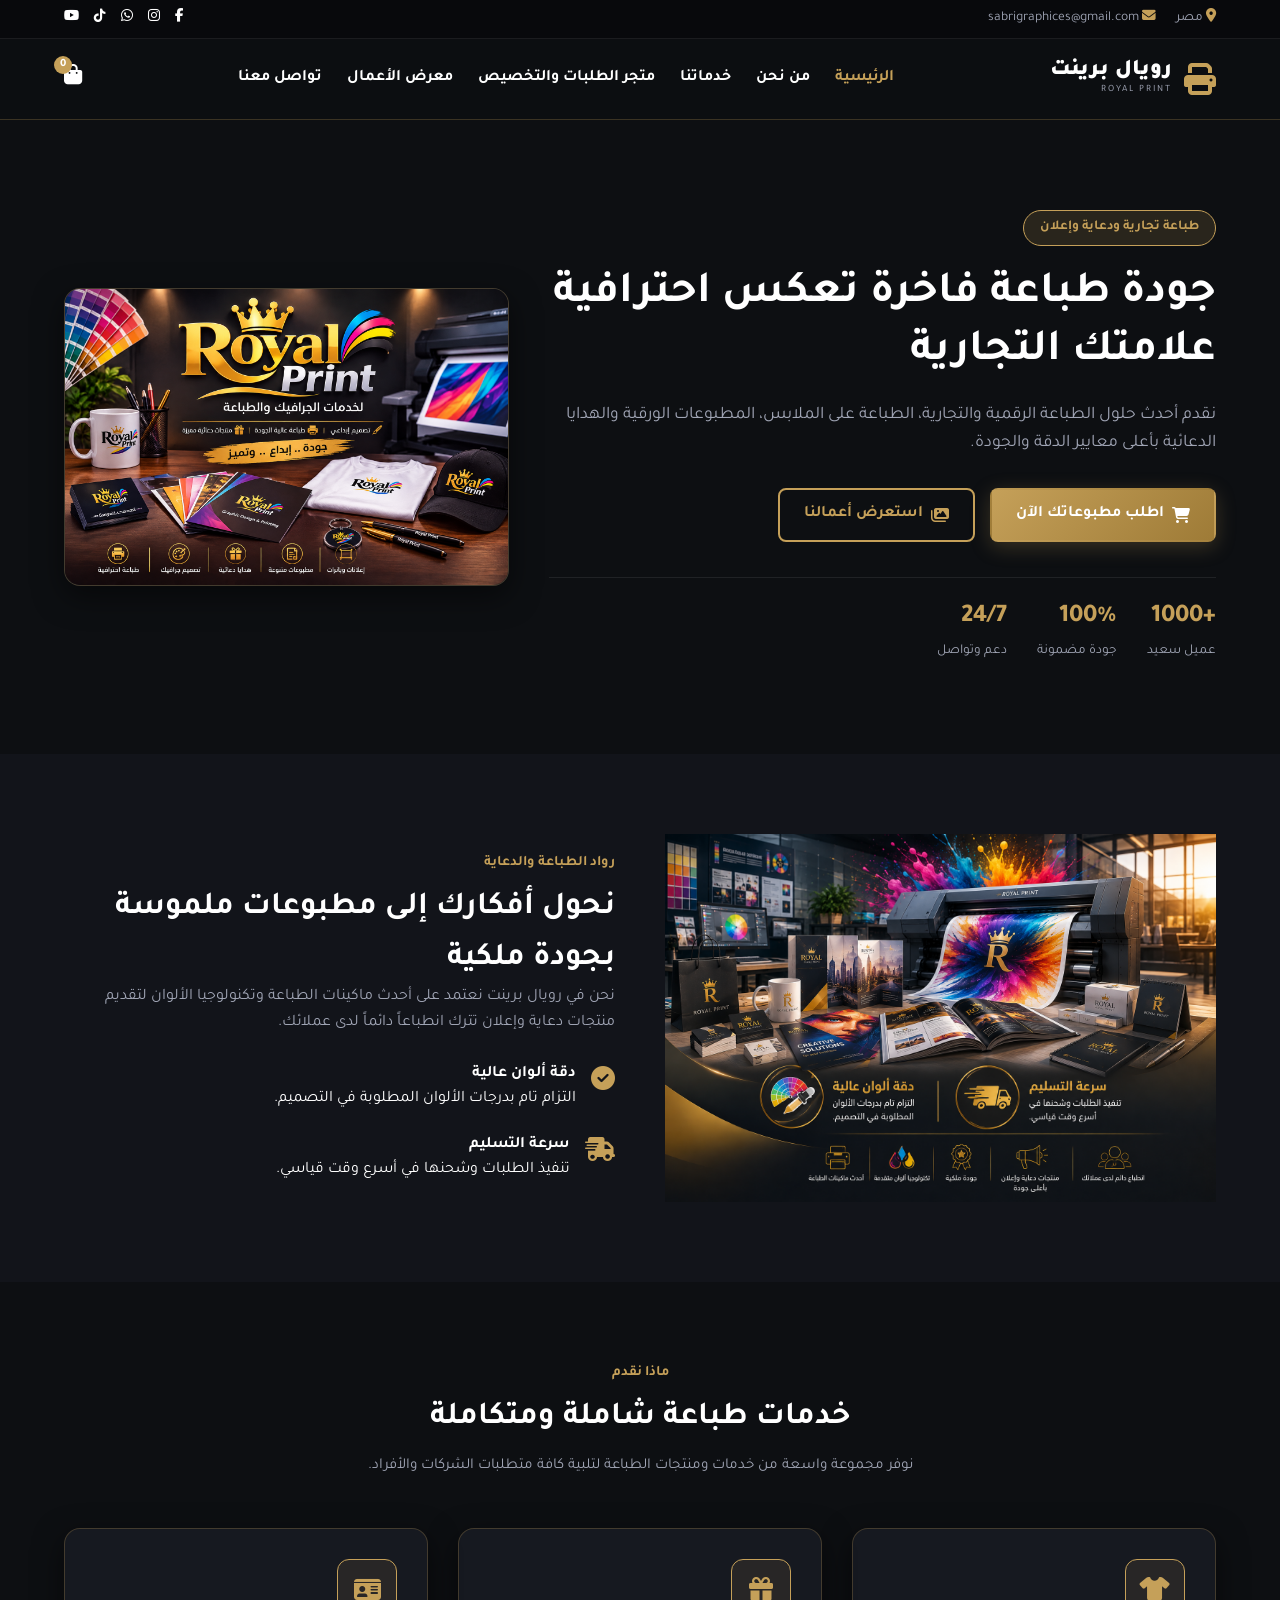
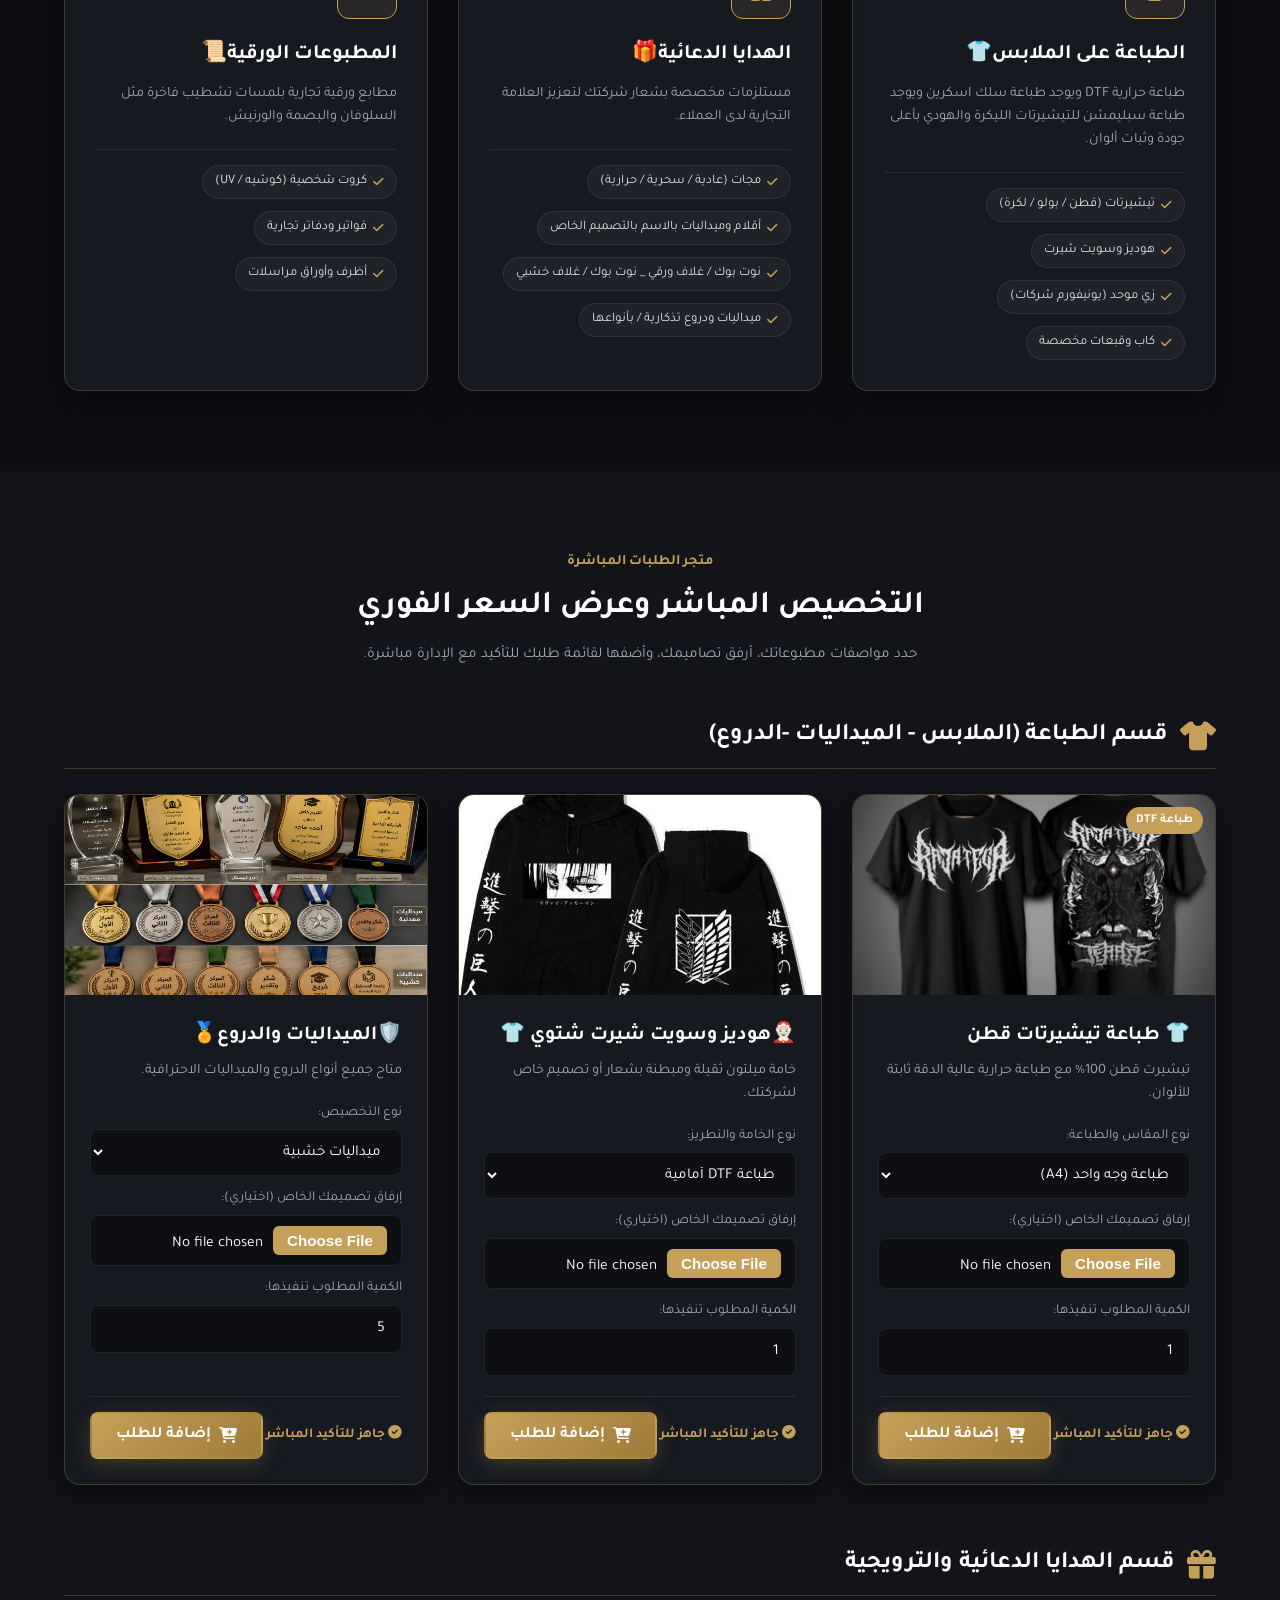
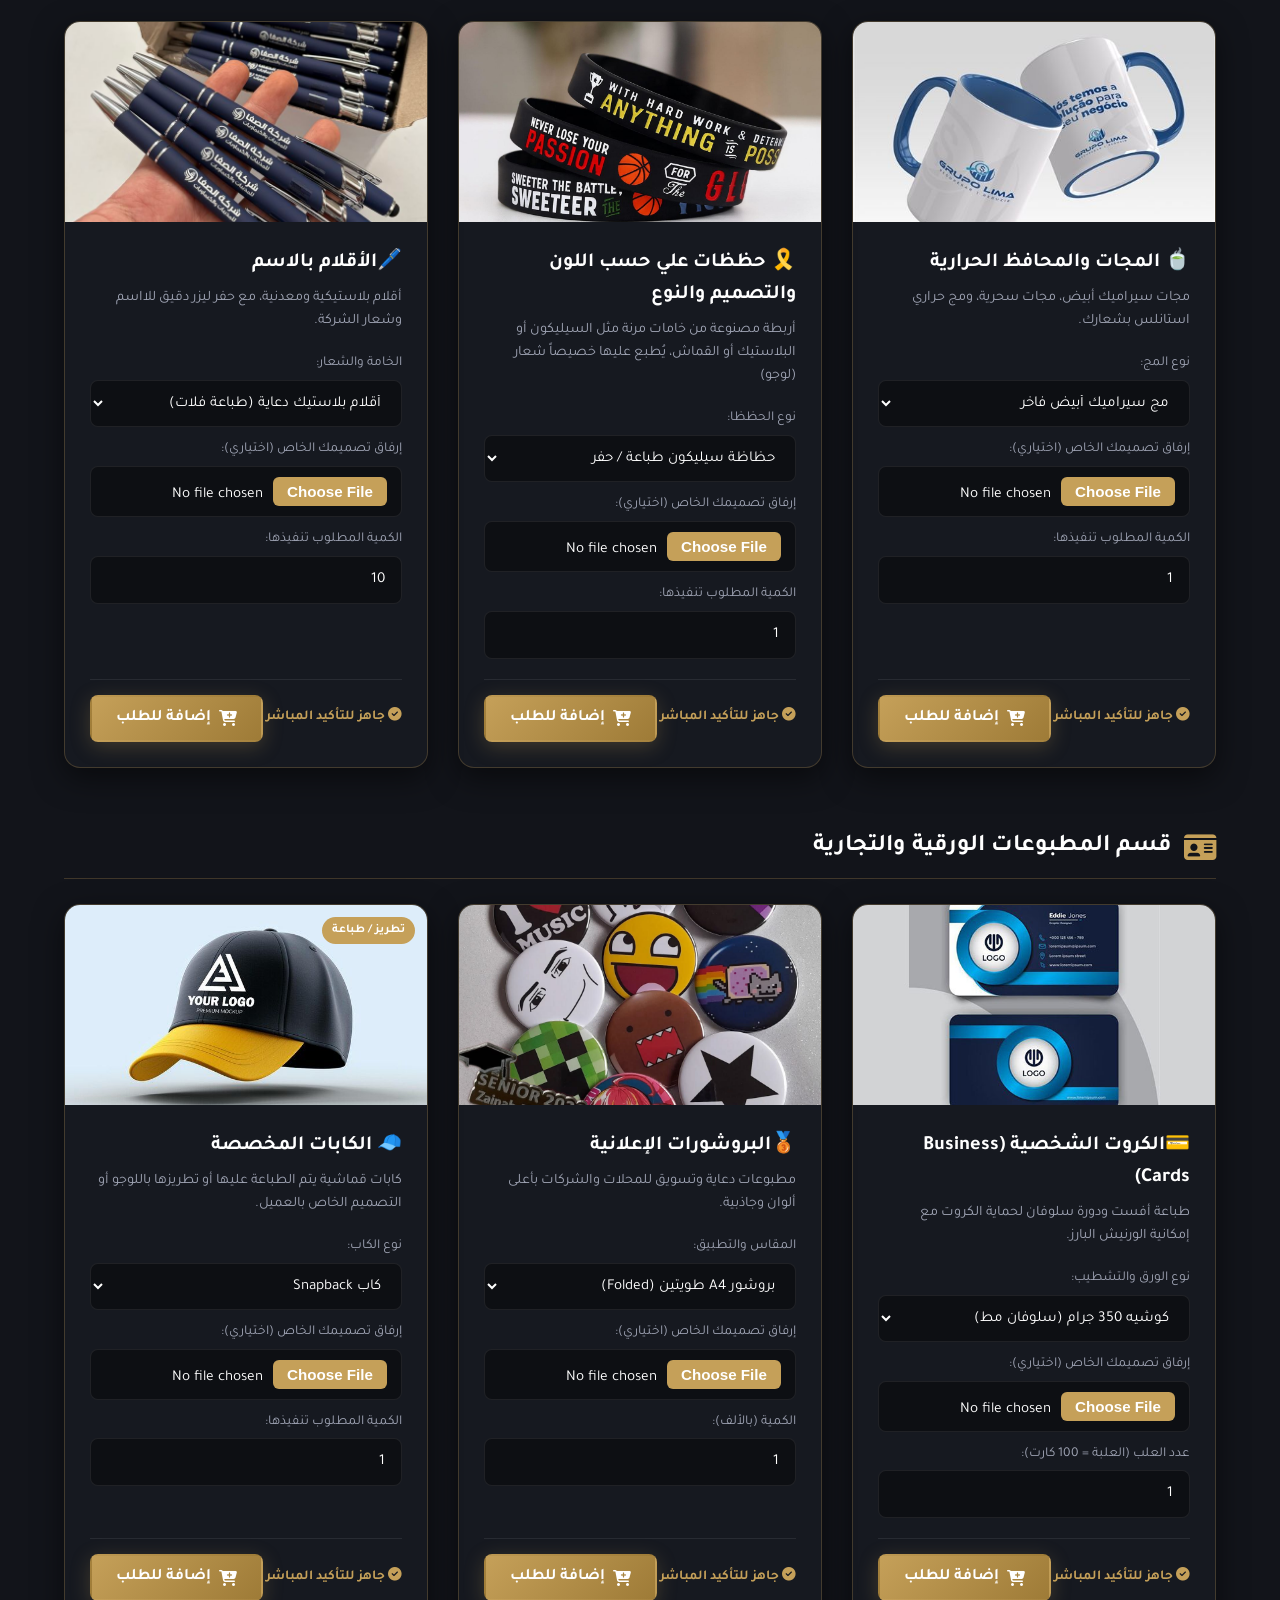
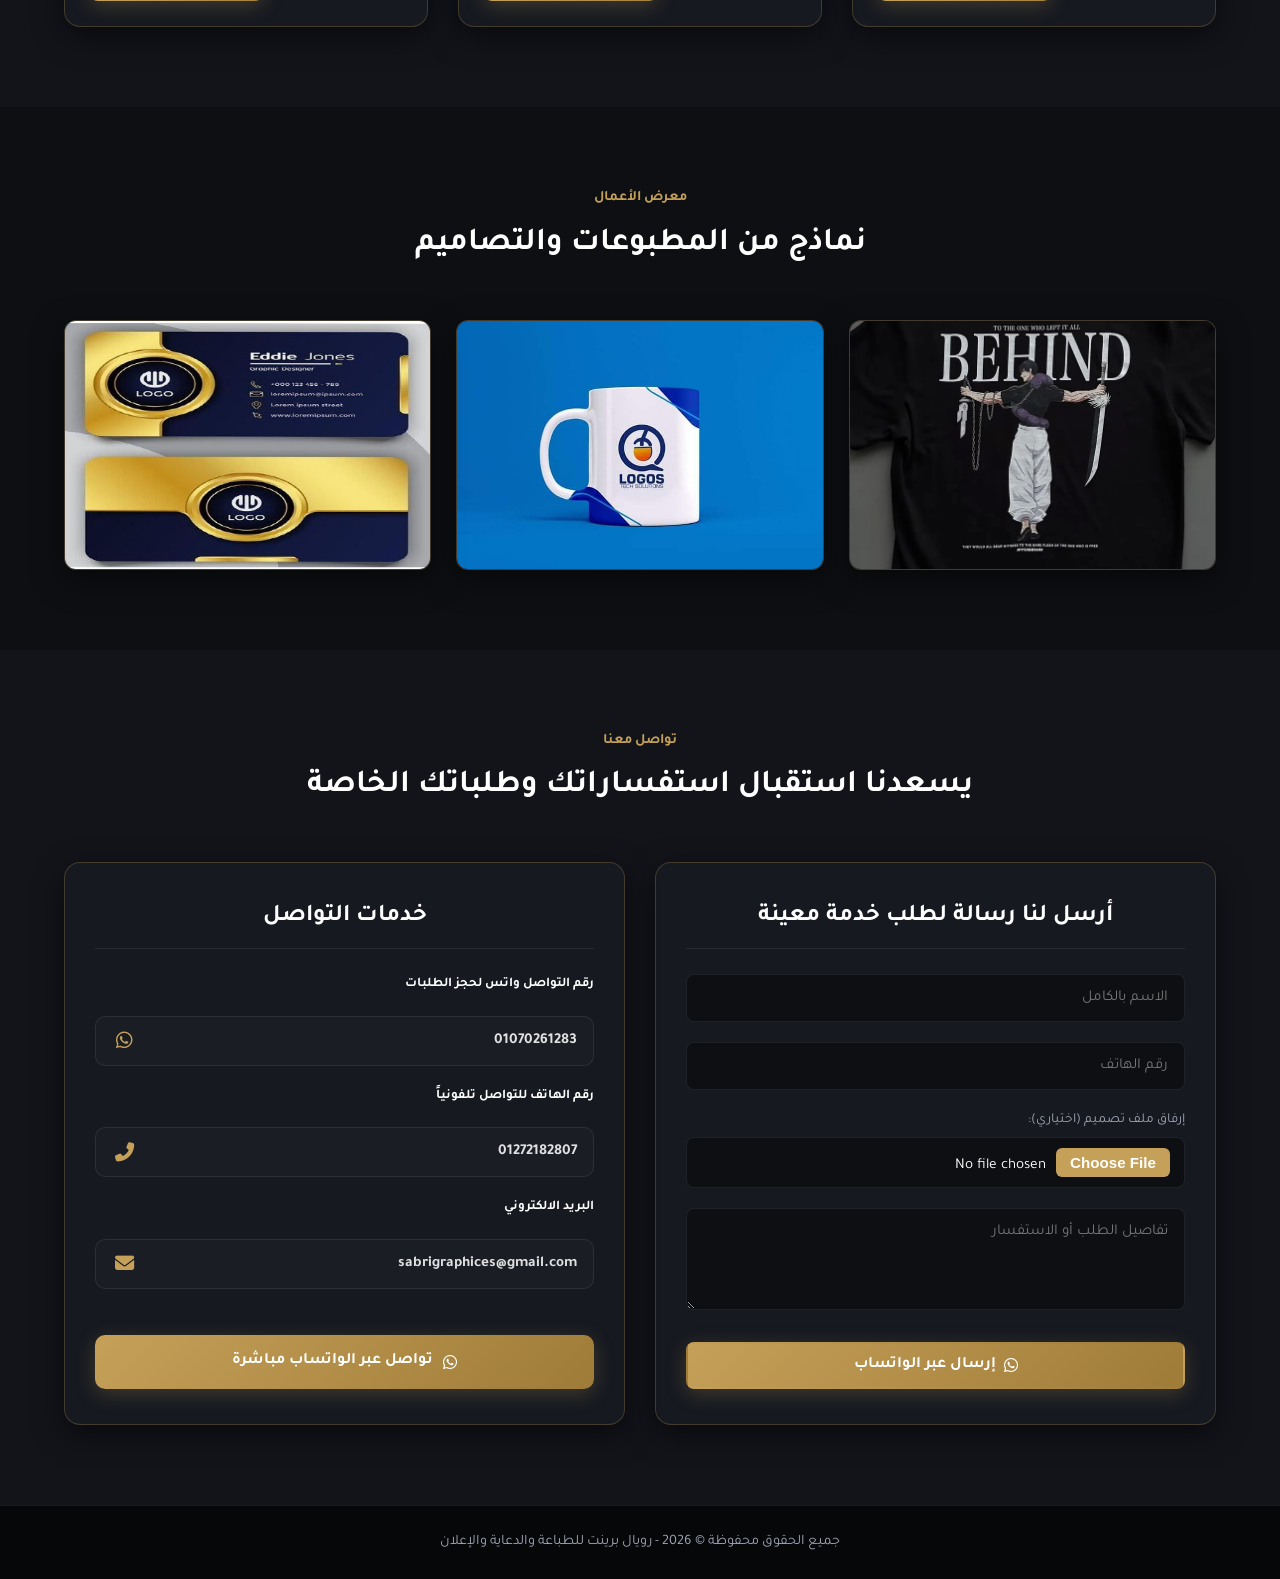
<file: index.html>
<!DOCTYPE html>
<html lang="ar" dir="rtl">
<head>
    <meta charset="UTF-8">
    <meta name="google-site-verification" content="rpedR0A2ifMpo-m1rzC5hn6AkTJijiX6FW-5cQnyB3w" />
    <meta name="viewport" content="width=device-width, initial-scale=1.0">
    <title>رويال برينت | للطباعة التجارية والدعاية والإعلان</title>
    <!-- Google Fonts & FontAwesome Icons -->
    <link rel="preconnect" href="https://fonts.googleapis.com">
    <link rel="preconnect" href="https://fonts.gstatic.com" crossorigin>
    <link href="https://fonts.googleapis.com/css2?family=Tajawal:wght@400;500;700;800;900&display=swap" rel="stylesheet">
    <link rel="stylesheet" href="https://cdnjs.cloudflare.com/ajax/libs/font-awesome/6.4.0/css/all.min.css">
    <link rel="stylesheet" href="style.css">
</head>
<body>

    <!-- الشريط العلوي -->
    <div class="top-bar">
        <div class="container top-bar-container">
            <div class="top-info">
                <span><i class="fas fa-map-marker-alt"></i>   مصر  </span>
                <span><i class="fas fa-envelope"></i> sabrigraphices@gmail.com </span>
            </div>
            <div class="top-social">
                <a href="https://www.facebook.com/profile.php?id=61593375725487"target="_blank"><i class="fab fa-facebook-f"target="_blank"></i></a>
                <a href="https://www.instagram.com/royalprint940/"target="_blank"   ><i class="fab fa-instagram"></i></a>
                <a href="https://wa.me/201070261283" target="_blank"><i class="fab fa-whatsapp"></i></a>
                <a href="https://www.tiktok.com/@royalprint5?is_from_webapp=1&sender_device=pc"target="_blank"><i><i class="fa-brands fa-tiktok"></i></i></a>
                <a href="https://www.youtube.com/@RoyalPrint-b6m"target="_blank"><i><i class="fa-brands fa-youtube"></i></i></a>
            </div>
        </div>
    </div>

    <!-- الهيدر والتنقل -->
    <header class="header">
        <div class="container nav-container">
            <a href="#" class="logo">
                <i class="fas fa-print logo-icon"></i>
                <div class="logo-text">
                    <span class="brand-title">رويال برينت</span>
                    <span class="brand-subtitle">ROYAL PRINT</span>
                </div>
            </a>

            <nav class="nav-links">
                <a href="#hero" class="active">الرئيسية</a>
                <a href="#about">من نحن</a>
                <a href="#services">خدماتنا</a>
                <a href="#store">متجر الطلبات والتخصيص</a>
                <a href="#portfolio">معرض الأعمال</a>
                <a href="#contact">تواصل معنا</a>
            </nav>

            <div class="nav-actions">
                <button class="cart-btn" aria-label="عربة التسوق">
                    <i class="fas fa-shopping-bag"></i>
                    <span class="cart-badge">0</span>
                </button>
                <button class="mobile-toggle" aria-label="القائمة">
                    <i class="fas fa-bars"></i>
                </button>
            </div>
        </div>
    </header>

    <!-- الهيرو / الواجهة -->
    <section id="hero" class="hero-section">
        <div class="container hero-container">
            <div class="hero-content">
                <span class="badge-gold">طباعة تجارية ودعاية وإعلان</span>
                <h1 class="hero-title">جودة طباعة فاخرة تعكس احترافية علامتك التجارية</h1>
                <p class="hero-description">نقدم أحدث حلول الطباعة الرقمية والتجارية، الطباعة على الملابس، المطبوعات الورقية والهدايا الدعائية بأعلى معايير الدقة والجودة.</p>
                <div class="hero-btns">
                    <a href="#store" class="btn btn-gold"><i class="fas fa-shopping-cart"></i> اطلب مطبوعاتك الآن</a>
                    <a href="#portfolio" class="btn btn-outline"><i class="fas fa-images"></i> استعرض أعمالنا</a>
                </div>
                <div class="hero-stats">
                    <div class="stat-item">
                        <span class="stat-number">+1000</span>
                        <span class="stat-label">عميل سعيد</span>
                    </div>
                    <div class="stat-item">
                        <span class="stat-number">100%</span>
                        <span class="stat-label">جودة مضمونة</span>
                    </div>
                    <div class="stat-item">
                        <span class="stat-number">24/7</span>
                        <span class="stat-label">دعم وتواصل</span>
                    </div>
                </div>
            </div>
            <div class="hero-image-wrapper glass-card">
             <img src="logo.jpg" alt="">
            </div>
        </div>
    </section>

    <!-- من نحن -->
    <section id="about" class="section bg-charcoal">
        <div class="container about-grid">
            <div>
                <img src="طبعة.jpg" alt="">
             </div>
            <div>
                <span class="section-subtitle">رواد الطباعة والدعاية</span>
                <h2 class="section-title">نحول أفكارك إلى مطبوعات ملموسة بجودة ملكية</h2>
                <p class="text-muted">نحن في رويال برينت نعتمد على أحدث ماكينات الطباعة وتكنولوجيا الألوان لتقديم منتجات دعاية وإعلان تترك انطباعاً دائماً لدى عملائك.</p>
                <div class="features-list">
                    <div class="feature-item">
                        <i class="fas fa-check-circle text-gold"></i>
                        <div>
                            <h4>دقة ألوان عالية</h4>
                            <p>التزام تام بدرجات الألوان المطلوبة في التصميم.</p>
                        </div>
                    </div>
                    <div class="feature-item">
                        <i class="fas fa-shipping-fast text-gold"></i>
                        <div>
                            <h4>سرعة التسليم</h4>
                            <p>تنفيذ الطلبات وشحنها في أسرع وقت قياسي.</p>
                        </div>
                    </div>
                </div>
            </div>
        </div>
    </section>

    <!-- الخدمات العامة -->
    <section id="services" class="section">
        <div class="container">
            <div class="section-header text-center">
                <span class="section-subtitle">ماذا نقدم</span>
                <h2 class="section-title">خدمات طباعة شاملة ومتكاملة</h2>
                <p class="section-desc">نوفر مجموعة واسعة من خدمات ومنتجات الطباعة لتلبية كافة متطلبات الشركات والأفراد.</p>
            </div>

            <div class="services-grid">
                <!-- 1. الطباعة على الملابس -->
                <div class="service-card glass-card">
                    <div class="service-icon"><i class="fas fa-tshirt"></i></div>
                    <h3>الطباعة على الملابس👕</h3>
                    <p class="service-intro">طباعة حرارية DTF ويوجد طباعة سلك اسكرين ويوجد طباعة سبليمشن للتيشيرتات الليكرة والهودي بأعلى جودة وثبات ألوان.</p>
                    <div class="service-products">
                        <span class="product-badge"><i class="fas fa-check"></i> تيشيرتات (قطن / بولو / لكرة)</span>
                        <span class="product-badge"><i class="fas fa-check"></i> هوديز وسويت شيرت</span>
                        <span class="product-badge"><i class="fas fa-check"></i> زي موحد (يونيفورم شركات)</span>
                        <span class="product-badge"><i class="fas fa-check"></i> كاب وقبعات مخصصة</span>
                    </div>
                </div>

                <!-- 2. الهدايا الدعائية -->
                <div class="service-card glass-card">
                    <div class="service-icon"><i class="fas fa-gift"></i></div>
                    <h3>الهدايا الدعائية🎁</h3>
                    <p class="service-intro">مستلزمات مخصصة بشعار شركتك لتعزيز العلامة التجارية لدى العملاء.</p>
                    <div class="service-products">
                        <span class="product-badge"><i class="fas fa-check"></i> مجات (عادية / سحرية / حرارية)</span>
                        <span class="product-badge"><i class="fas fa-check"></i> أقلام وميداليات بالاسم بالتصميم الخاص</span>
                        <span class="product-badge"><i class="fas fa-check"></i> نوت بوك / غلاف ورقي _ نوت بوك / غلاف خشبي</span>
                        <span class="product-badge"><i class="fas fa-check"></i> ميداليات ودروع تذكارية / بأنواعها</span>
                    </div>
                </div>

                <!-- 3. المطبوعات الورقية -->
                <div class="service-card glass-card">
                    <div class="service-icon"><i class="fas fa-id-card"></i></div>
                    <h3>المطبوعات الورقية📜</h3>
                    <p class="service-intro">مطابع ورقية تجارية بلمسات تشطيب فاخرة مثل السلوفان والبصمة والورنيش.</p>
                    <div class="service-products">
                        <span class="product-badge"><i class="fas fa-check"></i> كروت شخصية (كوشيه / UV)</span>
                        <span class="product-badge"><i class="fas fa-check"></i> فواتير ودفاتر تجارية</span>
                        <span class="product-badge"><i class="fas fa-check"></i> أظرف وأوراق مراسلات</span>
                    </div>
                </div>
            </div>
        </div>
    </section>

    <!-- متجر الطلبات والتخصيص المباشر -->
    <section id="store" class="section bg-charcoal">
        <div class="container">
            <div class="section-header text-center">
                <span class="section-subtitle">متجر الطلبات المباشرة</span>
                <h2 class="section-title">التخصيص المباشر وعرض السعر الفوري</h2>
                <p class="section-desc">حدد مواصفات مطبوعاتك، أرفق تصاميمك، وأضفها لقائمة طلبك للتأكيد مع الإدارة مباشرة.</p>
            </div>

            <!-- أقسام التخصيص الثلاثة الرئيسية -->
            <div class="store-main-categories">

                <!-- FOLDER 1: قسم الطباعة على الملابس والتطريز -->
                <div class="category-block">
                    <div class="category-header">
                        <i class="fas fa-tshirt"></i>
                        <h3>  قسم الطباعة   (الملابس - الميداليات -الدروع)   </h3>
                    </div>
                    <div class="store-grid">
                        
                        <!-- منتج 1: تيشيرتات قطن -->
                        <div class="product-card glass-card">
                            <div class="product-img-wrapper">
                                <img src="تيشرت قطن.jpg" alt="تيشيرت قطن">
                                <span class="product-tag">طباعة DTF</span>
                            </div>
                            <div class="product-info">
                                <h3> 👕 طباعة تيشيرتات قطن </h3>
                                <p>تيشيرت قطن 100% مع طباعة حرارية عالية الدقة ثابتة للألوان.</p>
                                <div class="product-options">
                                    <div class="option-group">
                                        <label>نوع المقاس والطباعة:</label>
                                        <select class="form-input">
                                            <option value="طباعة وجه واحد (A4)">طباعة وجه واحد (A4)</option>
                                            <option value="طباعة وجهين (أمامي + خلفي)">طباعة وجهين (أمامي + خلفي)</option>
                                            <option value="طباعة كاملة + شعار على الكم">طباعة كاملة + شعار على الكم</option>
                                        </select>
                                    </div>
                                    <div class="option-group">
                                        <label>إرفاق تصميمك الخاص (اختياري):</label>
                                        <input type="file" class="form-input design-file-input" accept="image/*,.pdf,.psd,.ai,.zip">
                                    </div>
                                    <div class="option-group">
                                        <label>الكمية المطلوب تنفيذها:</label>
                                        <input type="number" class="form-input qty-input" value="1" min="1">
                                    </div>
                                </div>
                                <div class="product-footer">
                                    <div class="status-box">
                                        <span class="status-badge"><i class="fas fa-check-circle"></i> جاهز للتأكيد المباشر</span>
                                    </div>
                                    <button class="btn btn-gold btn-add-cart"><i class="fas fa-cart-plus"></i> إضافة للطلب</button>
                                </div>
                            </div>
                        </div>

                        <!-- منتج 2: هوديز وسويت شيرت -->
                        <div class="product-card glass-card">
                            <div class="product-img-wrapper">
                                <img src="هوديز.jpg" alt="هوديز">
                            </div>
                            <div class="product-info">
                                <h3> 🤶🏻هوديز وسويت شيرت شتوي 👕</h3>
                                <p>خامة ميلتون ثقيلة ومبطنة بشعار أو تصميم خاص لشركتك.</p>
                                <div class="product-options">
                                    <div class="option-group">
                                        <label>نوع الخامة والتطريز:
                                        </label>
                                        <select class="form-input">
                                            <option value="طباعة DTF أمامية">طباعة DTF أمامية</option>
                                            <option value="تطريز بارز لشعار الشركة">تطريز بارز لشعار الشركة</option>
                                            <option value="تطريز شعار + طباعة ظهر كاملة">تطريز شعار + طباعة ظهر كاملة</option>
                                        </select>
                                    </div>
                                    <div class="option-group">
                                        <label>إرفاق تصميمك الخاص (اختياري):</label>
                                        <input type="file" class="form-input design-file-input" accept="image/*,.pdf,.psd,.ai,.zip">
                                    </div>
                                    <div class="option-group">
                                        <label>الكمية المطلوب تنفيذها:</label>
                                        <input type="number" class="form-input qty-input" value="1" min="1">
                                    </div>
                                </div>
                                <div class="product-footer">
                                    <div class="status-box">
                                        <span class="status-badge"><i class="fas fa-check-circle"></i> جاهز للتأكيد المباشر</span>
                                    </div>
                                    <button class="btn btn-gold btn-add-cart"><i class="fas fa-cart-plus"></i> إضافة للطلب</button>
                                </div>
                            </div>
                        </div>

                        <!-- منتج 3: ميداليات ودروع -->
                        <div class="product-card glass-card">
                            <div class="product-img-wrapper">
                                <img src="دروع.png" alt="دروع وميداليات">
                            </div>
                            <div class="product-info">
                                <h3> 🛡️الميداليات والدروع🏅</h3>
                                <p>متاح جميع أنواع الدروع والميداليات الاحترافية.</p>
                                <div class="product-options">
                                    <div class="option-group">
                                        <label>نوع التخصيص:</label>
                                        <select class="form-input">
                                            <option value="ميداليات خشبية">ميداليات خشبية</option>
                                            <option value="ميداليات معدنية">ميداليات معدنية</option>
                                            <option value="درع خشب ومعدن">درع خشب ومعدن</option>
                                            <option value="درع معدني داخل بوكس">درع معدني داخل بوكس</option>
                                            <option value="درع كريستال">درع كريستال</option>
                                            <option value="درع خشب ومعدن داخل بوكس">درع خشب ومعدن داخل بوكس</option>
                                            <option value="درع أكلرييك شفاف">درع أكلرييك شفاف</option>
                                        </select>
                                    </div>
                                    <div class="option-group">
                                        <label>إرفاق تصميمك الخاص (اختياري):</label>
                                        <input type="file" class="form-input design-file-input" accept="image/*,.pdf,.psd,.ai,.zip">
                                    </div>
                                    <div class="option-group">
                                        <label>الكمية المطلوب تنفيذها:</label>
                                        <input type="number" class="form-input qty-input" value="5" min="1">
                                    </div>
                                </div>
                                <div class="product-footer">
                                    <div class="status-box">
                                        <span class="status-badge"><i class="fas fa-check-circle"></i> جاهز للتأكيد المباشر</span>
                                    </div>
                                    <button class="btn btn-gold btn-add-cart"><i class="fas fa-cart-plus"></i> إضافة للطلب</button>
                                </div>
                            </div>
                        </div>

                    </div>
                </div>

                <!-- FOLDER 2: قسم الهدايا الدعائية -->
                <div class="category-block" style="margin-top: 60px;">
                    <div class="category-header">
                        <i class="fas fa-gift"></i>
                        <h3>قسم الهدايا الدعائية والترويجية</h3>
                    </div>
                    <div class="store-grid">
                        
                        <!-- منتج 4: المجات والمحافظ الحرارية -->
                        <div class="product-card glass-card">
                            <div class="product-img-wrapper">
                                <img src="مجات.jpg" alt="طباعة مجات">
                            </div>
                            <div class="product-info">
                                <h3> 🍵 المجات والمحافظ الحرارية  </h3>
                                <p>مجات سيراميك أبيض، مجات سحرية، ومج حراري استانلس بشعارك.</p>
                                <div class="product-options">
                                    <div class="option-group">
                                        <label>نوع المج:</label>
                                        <select class="form-input">
                                            <option value="مج سيراميك أبيض فاخر">مج سيراميك أبيض فاخر</option>
                                            <option value="مج سحري أسود (يتغير بالحرارة)">مج سحري أسود (يتغير بالحرارة)</option>
                                            <option value="مج حراري استانلس (حافظ حرارة)">مج حراري استانلس (حافظ حرارة)</option>
                                        </select>
                                    </div>
                                    <div class="option-group">
                                        <label>إرفاق تصميمك الخاص (اختياري):</label>
                                        <input type="file" class="form-input design-file-input" accept="image/*,.pdf,.psd,.ai,.zip">
                                    </div>
                                    <div class="option-group">
                                        <label>الكمية المطلوب تنفيذها:</label>
                                        <input type="number" class="form-input qty-input" value="1" min="1">
                                    </div>
                                </div>
                                <div class="product-footer">
                                    <div class="status-box">
                                        <span class="status-badge"><i class="fas fa-check-circle"></i> جاهز للتأكيد المباشر</span>
                                    </div>
                                    <button class="btn btn-gold btn-add-cart"><i class="fas fa-cart-plus"></i> إضافة للطلب</button>
                                </div>
                            </div>
                        </div>

                        <!-- منتج 5: حظظات  -->
                        <div class="product-card glass-card">
                            <div class="product-img-wrapper">
                                <img src="حظاظات.jpg" alt="نوت بوك وأجندات">
                            </div>
                            <div class="product-info">
                                <h3> 🎗️ حظظات علي حسب اللون والتصميم والنوع  </h3>
                                <p> أربطة مصنوعة من خامات مرنة مثل السيليكون أو البلاستيك أو القماش، يُطبع عليها خصيصاً شعار (لوجو) </p>
                                <div class="product-options">
                                    <div class="option-group">
                                        <label>نوع الحظظا:</label>
                                        <select class="form-input">
                                            <option value="  حظاظة سيليكون"> حظاظة  سيليكون طباعة / حفر      </option>
                                            <option value="">حظاظة VIP علي حسب الطلب </option>
                                        </select>
                                    </div>
                                    <div class="option-group">
                                        <label>إرفاق تصميمك الخاص (اختياري):</label>
                                        <input type="file" class="form-input design-file-input" accept="image/*,.pdf,.psd,.ai,.zip">
                                    </div>
                                    <div class="option-group">
                                        <label>الكمية المطلوب تنفيذها:</label>
                                        <input type="number" class="form-input qty-input" value="1" min="1">
                                    </div>
                                </div>
                                <div class="product-footer">
                                    <div class="status-box">
                                        <span class="status-badge"><i class="fas fa-check-circle"></i> جاهز للتأكيد المباشر</span>
                                    </div>
                                    <button class="btn btn-gold btn-add-cart"><i class="fas fa-cart-plus"></i> إضافة للطلب</button>
                                </div>
                            </div>
                        </div>

                        <!-- منتج 6: الأقلام بالاسم -->
                        <div class="product-card glass-card">
                            <div class="product-img-wrapper">
                                <img src="اقلام.jpg" alt="أقلام وميداليات">
                            </div>
                            <div class="product-info">
                                <h3>🖊️الأقلام بالاسم</h3>
                                <p>أقلام بلاستيكية ومعدنية، مع حفر ليزر دقيق للااسم وشعار الشركة.</p>
                                <div class="product-options">
                                    <div class="option-group">
                                        <label>الخامة والشعار:</label>
                                        <select class="form-input">
                                            <option value="أقلام بلاستيك دعاية (طباعة فلات)">أقلام بلاستيك دعاية (طباعة فلات)</option>
                                            <option value="أقلام معدن فاخرة (حفر ليزر)">أقلام معدن فاخرة (حفر ليزر)</option>
                                            <option value="طقم قلم + إنشاء التصميم">طقم قلم + إنشاء التصميم</option>
                                        </select>
                                    </div>
                                    <div class="option-group">
                                        <label>إرفاق تصميمك الخاص (اختياري):</label>
                                        <input type="file" class="form-input design-file-input" accept="image/*,.pdf,.psd,.ai,.zip">
                                    </div>
                                    <div class="option-group">
                                        <label>الكمية المطلوب تنفيذها:</label>
                                        <input type="number" class="form-input qty-input" value="10" min="1">
                                    </div>
                                </div>
                                <div class="product-footer">
                                    <div class="status-box">
                                        <span class="status-badge"><i class="fas fa-check-circle"></i> جاهز للتأكيد المباشر</span>
                                    </div>
                                    <button class="btn btn-gold btn-add-cart"><i class="fas fa-cart-plus"></i> إضافة للطلب</button>
                                </div>
                            </div>
                        </div>

                    </div>
                </div>

                <!-- FOLDER 3: قسم المطبوعات الورقية والافست -->
                <div class="category-block" style="margin-top: 60px;">
                    <div class="category-header">
                        <i class="fas fa-id-card"></i>
                        <h3>قسم المطبوعات الورقية والتجارية</h3>
                    </div>
                    <div class="store-grid">
                        
                        <!-- منتج 7: الكروت الشخصية -->
                        <div class="product-card glass-card">
                            <div class="product-img-wrapper">
                             <img src="كرت شخصي.jpg" alt="كروت شخصية">
                            </div>
                            <div class="product-info">
                                <h3>💳الكروت الشخصية (Business Cards)</h3>
                                <p>طباعة أفست ودورة سلوفان لحماية الكروت مع إمكانية الورنيش البارز.</p>
                                <div class="product-options">
                                    <div class="option-group">
                                        <label>نوع الورق والتشطيب:</label>
                                        <select class="form-input">
                                            <option value="كوشيه 350 جرام (سلوفان مط)">كوشيه 350 جرام (سلوفان مط)</option>
                                            <option value="كروت بوري وورنيش بارز (Spot UV)">كروت بوري وورنيش بارز (Spot UV)</option>
                                            <option value="كروت فاخرة بصمة ذهبية/فضية">كروت فاخرة بصمة ذهبية/فضية</option>
                                        </select>
                                    </div>
                                    <div class="option-group">
                                        <label>إرفاق تصميمك الخاص (اختياري):</label>
                                        <input type="file" class="form-input design-file-input" accept="image/*,.pdf,.psd,.ai,.zip">
                                    </div>
                                    <div class="option-group">
                                        <label>عدد العلب (العلبة = 100 كارت):</label>
                                        <input type="number" class="form-input qty-input" value="1" min="1">
                                    </div>
                                </div>
                                <div class="product-footer">
                                    <div class="status-box">
                                        <span class="status-badge"><i class="fas fa-check-circle"></i> جاهز للتأكيد المباشر</span>
                                    </div>
                                    <button class="btn btn-gold btn-add-cart"><i class="fas fa-cart-plus"></i> إضافة للطلب</button>
                                </div>
                            </div>
                        </div>

                        <!-- منتج 8: البروشورات الإعلانية -->
                        <div class="product-card glass-card">
                            <div class="product-img-wrapper">
                             <img src="بروشات.jpg" alt="بروشورات">
                            </div>
                            <div class="product-info">
                                <h3> 🥉البروشورات الإعلانية</h3>
                                <p>مطبوعات دعاية وتسويق للمحلات والشركات بأعلى ألوان وجاذبية.</p>
                                <div class="product-options">
                                    <div class="option-group">
                                        <label>المقاس والتطبيق:</label>
                                        <select class="form-input">
                                            <option value="بروشور A4 طويتين (Folded)">بروشور A4 طويتين (Folded)</option>
                                        </select>
                                    </div>
                                    <div class="option-group">
                                        <label>إرفاق تصميمك الخاص (اختياري):</label>
                                        <input type="file" class="form-input design-file-input" accept="image/*,.pdf,.psd,.ai,.zip">
                                    </div>
                                    <div class="option-group">
                                        <label>الكمية (بالألف):</label>
                                        <input type="number" class="form-input qty-input" value="1" min="1">
                                    </div>
                                </div>
                                <div class="product-footer">
                                    <div class="status-box">
                                        <span class="status-badge"><i class="fas fa-check-circle"></i> جاهز للتأكيد المباشر</span>
                                    </div>
                                    <button class="btn btn-gold btn-add-cart"><i class="fas fa-cart-plus"></i> إضافة للطلب</button>
                                </div>
                            </div>
                        </div>

       <!-- منتج 9: كابات -->
<div class="product-card glass-card">
    <div class="product-img-wrapper">
        <img src="كابات.jpg" alt="كابات مخصصة">
        <span class="product-tag">تطريز / طباعة</span>
    </div>
    <div class="product-info">
        <h3>🧢 الكابات المخصصة</h3>
        <p>كابات قماشية يتم الطباعة عليها أو تطريزها باللوجو أو التصميم الخاص بالعميل.</p>
        <div class="product-options">
            <div class="option-group">
                <label>نوع الكاب:</label>
                <select class="form-input">
                    <option value="كاب Snapback">كاب Snapback</option>
                    <option value="كاب Baseball">كاب Baseball</option>
                    <option value="كاب Trucker">كاب Trucker</option>
                    <option value="كاب Dad Hat">كاب Dad Hat</option>
                </select>
            </div>
            <div class="option-group">
                <label>إرفاق تصميمك الخاص (اختياري):</label>
                <input type="file" class="form-input design-file-input" accept="image/*,.pdf,.psd,.ai,.zip">
            </div>
            <div class="option-group">
                <label>الكمية المطلوب تنفيذها:</label>
                <input type="number" class="form-input qty-input" value="1" min="1">
            </div>
        </div>
        <div class="product-footer">
            <div class="status-box">
                <span class="status-badge"><i class="fas fa-check-circle"></i> جاهز للتأكيد المباشر</span>
            </div>
            <button class="btn btn-gold btn-add-cart"><i class="fas fa-cart-plus"></i> إضافة للطلب</button>
        </div>
    </div>
</div>
    </section>

    <!-- معرض الأعمال -->
    <section id="portfolio" class="section">
        <div class="container">
            <div class="section-header text-center">
                <span class="section-subtitle">معرض الأعمال</span>
                <h2 class="section-title">نماذج من المطبوعات والتصاميم</h2>
            </div>
            <div class="portfolio-grid">
                <div class="portfolio-item glass-card">
                    <img src="عينة تيشرت.jpg" alt="">
                    <div class="portfolio-overlay">
                        <h4>طباعة تيشيرتات </h4>
                    </div>
                </div>
                <div class="portfolio-item glass-card">
                    <img src="مجات 2.jpg" alt="عمل 2">
                    <div class="portfolio-overlay">
                        <h4>مجات دعاية</h4>
                    </div>
                </div>
                <div class="portfolio-item glass-card">
                    <img src="كروت 2.jpg" alt="">

                    <div class="portfolio-overlay">
                        <h4>كروت شخصية فاخرة</h4>
                    </div>
                </div>
            </div>
        </div>
    </section>

    <!-- قسم التواصل -->
    <section id="contact" class="section bg-charcoal">
        <div class="container">
            <div class="section-header text-center">
                <span class="section-subtitle">تواصل معنا</span>
                <h2 class="section-title">يسعدنا استقبال استفساراتك وطلباتك الخاصة</h2>
            </div>

            <div class="contact-grid">
                <!-- 1. نموذج التواصل -->
                <div class="contact-form glass-card">
                    <h3 class="contact-title"> أرسل لنا رسالة لطلب خدمة معينة</h3>
                    <form id="main-contact-form">
                        <div class="form-group">
                            <input type="text" class="form-input" placeholder="الاسم بالكامل" required>
                        </div>
                        <div class="form-group">
                            <input type="tel" class="form-input" placeholder="رقم الهاتف" required dir="rtl">
                        </div>
                        <div class="form-group">
                            <label style="display:block; font-size:0.85rem; color:var(--text-muted); margin-bottom:5px;">إرفاق ملف تصميم (اختياري):</label>
                            <input type="file" id="contact-file-input" class="form-input" accept="image/*,.pdf,.psd,.ai,.zip">
                        </div>
                        <div class="form-group">
                            <textarea class="form-input" rows="4" placeholder="تفاصيل الطلب أو الاستفسار" required></textarea>
                        </div>
                        <button type="submit" class="btn btn-gold btn-block">
                            
                            <i class="fab fa-whatsapp"></i> إرسال عبر الواتساب
                        </button>
                    </form>
                </div>

                <!-- 2. معلومات الاتصال -->
                <div class="contact-info glass-card">
                    <h3 class="contact-title"> خدمات التواصل</h3>
                    
                    <div class="contact-details">
                      <h5>  رقم التواصل واتس لحجز الطلبات</h5>
                        <div class="contact-item">
                            
                            <span class="contact-item-text" dir="ltr">01070261283</span>
                            <i class="fab fa-whatsapp"></i>
                        </div>
                        <h5>رقم الهاتف للتواصل تلفونياً</h5>
                        <div class="contact-item">
                            <span class="contact-item-text" dir="ltr">01272182807</span>
                            <i class="fas fa-phone-alt"></i>
                        </div>
                                                   <h5> البريد الالكتروني </h5>

                        <div class="contact-item">
                            <span class="contact-item-text">sabrigraphices@gmail.com</span>
                            <i class="fas fa-envelope"></i>
                        </div>
                    </div>

                    <a href="https://wa.me/201070261283" target="_blank" class="btn-whatsapp">
                        <i class="fab fa-whatsapp"></i> تواصل عبر الواتساب مباشرة
                    </a>
                </div>
            </div>
        </div>
    </section>

    <!-- نافذة سلة الطلبات المنبثقة (Cart Modal) -->
    <div class="modal" id="cart-modal">
        <div class="modal-content">
            <span class="close-modal">&times;</span>
            <div class="modal-header">
                <i class="fas fa-shopping-bag text-gold"></i>
                <h3 style="display:inline-block; margin-right:8px;">سلة الطلبات والتسعير المباشر</h3>
            </div>
            
            <div class="modal-list" style="margin-top:20px;">
                <!-- يتم التعبئة ديناميكياً بواسطة JS -->
            </div>

            <div class="cart-summary-footer">
                <div class="cart-notice">
                    <i class="fas fa-shield-alt text-gold"></i>
                    <span>سيتم مراجعة المطبوعات والتصاميم المرفقة وتأكيد الخصم المباشر والسعر النهائي مع الإدارة فوراً.</span>
                </div>
                <button id="checkout-whatsapp-btn" class="btn btn-gold btn-block">
                    <i class="fab fa-whatsapp"></i> إرسال الطلب والتأكيد مع صاحب الشغل
                </button>
            </div>
        </div>
    </div>

    <!-- الفوتر -->
    <footer class="footer text-center">
        <div class="container">
            <p>جميع الحقوق محفوظة &copy; 2026 - رويال برينت للطباعة والدعاية والإعلان</p>
        </div>
    </footer>

    <script src="main.js"></script>
</body>
</html>
   <!-- Live Preview: https://royal-print-egypt.vercel.app/ -->
</file>
<file: style.css>
/* ==========================================================================
   Root Variables & Global Themes
   ========================================================================== */
:root {
    --primary-gold: #c5a059;
    --gold-hover: #dfb76c;
    --dark-bg: #0d0f12;
    --card-bg: #161920;
    --charcoal-bg: #12141a;
    --text-white: #ffffff;
    --text-muted: #a0a5b5;
    --border-color: rgba(197, 160, 89, 0.25);
    --border-light: rgba(255, 255, 255, 0.08);
    --transition: all 0.3s ease-in-out;
    --font-main: 'Tajawal', sans-serif;
    --shadow-main: 0 10px 30px rgba(0, 0, 0, 0.5);
    --shadow-gold: 0 5px 20px rgba(197, 160, 89, 0.25);
}

/* Reset Styles */
* {
    margin: 0;
    padding: 0;
    box-sizing: border-box;
    font-family: var(--font-main);
}

html {
    scroll-behavior: smooth;
}

body {
    background-color: var(--dark-bg);
    color: var(--text-white);
    line-height: 1.6;
    overflow-x: hidden;
}

a {
    text-decoration: none;
    color: inherit;
    transition: var(--transition);
}

ul {
    list-style: none;
}

img {
    max-width: 100%;
    height: auto;
    display: block;
}

/* Container & Helpers */
.container {
    width: 90%;
    max-width: 1200px;
    margin: 0 auto;
}

.section {
    padding: 80px 0;
}

.bg-charcoal {
    background-color: var(--charcoal-bg);
}

.text-center {
    text-align: center;
}

.text-gold {
    color: var(--primary-gold);
}

.text-muted {
    color: var(--text-muted);
}

.section-header {
    margin-bottom: 50px;
}

.section-subtitle {
    color: var(--primary-gold);
    font-size: 0.9rem;
    font-weight: 700;
    text-transform: uppercase;
    display: block;
    margin-bottom: 8px;
}

.section-title {
    font-size: 2rem;
    color: #fff;
}

.section-desc {
    color: var(--text-muted);
    font-size: 0.95rem;
    margin-top: 10px;
}

.glass-card {
    background: var(--card-bg);
    border: 1px solid var(--border-color);
    border-radius: 16px;
    box-shadow: var(--shadow-main);
    overflow: hidden;
}

/* Category Block Formatting */
.category-header {
    display: flex;
    align-items: center;
    gap: 12px;
    margin-bottom: 25px;
    padding-bottom: 12px;
    border-bottom: 1px solid var(--border-color);
}

.category-header i {
    font-size: 1.8rem;
    color: var(--primary-gold);
}

.category-header h3 {
    font-size: 1.5rem;
    color: #fff;
}

/* Buttons */
.btn {
    display: inline-flex;
    align-items: center;
    justify-content: center;
    gap: 8px;
    padding: 12px 24px;
    font-weight: 700;
    font-size: 1rem;
    border-radius: 8px;
    cursor: pointer;
    border: 2px solid transparent;
    transition: var(--transition);
}

.btn-gold {
    background: linear-gradient(135deg, var(--primary-gold), #9e7b37);
    color: #fff;
    box-shadow: var(--shadow-gold);
}

.btn-gold:hover {
    background: linear-gradient(135deg, var(--gold-hover), var(--primary-gold));
    transform: translateY(-2px);
    box-shadow: 0 8px 25px rgba(197, 160, 89, 0.4);
}

.btn-outline {
    background: transparent;
    border-color: var(--primary-gold);
    color: var(--primary-gold);
}

.btn-outline:hover {
    background: var(--primary-gold);
    color: #fff;
}

.btn-block {
    width: 100%;
}

/* Form Inputs & File Upload Styling */
.form-group {
    margin-bottom: 20px;
}

.form-input {
    width: 100%;
    padding: 14px 16px;
    background: rgba(0, 0, 0, 0.4);
    border: 1px solid var(--border-light);
    border-radius: 8px;
    color: #fff;
    font-size: 0.95rem;
    outline: none;
    transition: var(--transition);
}

.form-input:focus {
    border-color: var(--primary-gold);
    box-shadow: 0 0 10px rgba(197, 160, 89, 0.2);
}

input[type="file"].form-input {
    padding: 10px 14px;
    cursor: pointer;
}

input[type="file"].form-input::file-selector-button {
    background: var(--primary-gold);
    color: #fff;
    border: none;
    padding: 6px 14px;
    border-radius: 6px;
    cursor: pointer;
    margin-left: 10px;
    font-weight: bold;
    transition: var(--transition);
}

input[type="file"].form-input::file-selector-button:hover {
    background: var(--gold-hover);
}

textarea.form-input {
    resize: vertical;
}

/* Header & Topbar */
.top-bar {
    background: #08090c;
    border-bottom: 1px solid var(--border-light);
    font-size: 0.85rem;
    padding: 8px 0;
}

.top-bar-container {
    display: flex;
    justify-content: space-between;
    align-items: center;
}

.top-info {
    display: flex;
    gap: 20px;
    color: var(--text-muted);
}

.top-info i {
    color: var(--primary-gold);
}

.top-social {
    display: flex;
    gap: 15px;
}

.top-social a:hover {
    color: var(--primary-gold);
}

.header {
    position: sticky;
    top: 0;
    z-index: 1000;
    background: rgba(13, 15, 18, 0.95);
    backdrop-filter: blur(15px);
    border-bottom: 1px solid var(--border-color);
}

.nav-container {
    display: flex;
    align-items: center;
    justify-content: space-between;
    height: 80px;
}

.logo {
    display: flex;
    align-items: center;
    gap: 12px;
}

.logo-icon {
    font-size: 2rem;
    color: var(--primary-gold);
}

.logo-text {
    display: flex;
    flex-direction: column;
}

.brand-title {
    font-size: 1.4rem;
    font-weight: 900;
    line-height: 1;
}

.brand-subtitle {
    font-size: 0.6rem;
    color: var(--text-muted);
    letter-spacing: 2px;
}

.nav-links {
    display: flex;
    gap: 25px;
}

.nav-links a {
    font-weight: 600;
    color: var(--text-white);
}

.nav-links a:hover, .nav-links a.active {
    color: var(--primary-gold);
}

.cart-btn {
    position: relative;
    background: none;
    border: none;
    color: #fff;
    font-size: 1.3rem;
    cursor: pointer;
}

.cart-badge {
    position: absolute;
    top: -8px;
    left: -10px;
    background: var(--primary-gold);
    color: #fff;
    font-size: 0.7rem;
    font-weight: 800;
    width: 18px;
    height: 18px;
    border-radius: 50%;
    display: flex;
    align-items: center;
    justify-content: center;
}

.mobile-toggle {
    display: none;
    background: none;
    border: none;
    color: #fff;
    font-size: 1.5rem;
    cursor: pointer;
}

/* Hero Section */
.hero-section {
    padding: 90px 0;
}

.hero-container {
    display: grid;
    grid-template-columns: 1.2fr 0.8fr;
    gap: 40px;
    align-items: center;
}

.badge-gold {
    background: rgba(197, 160, 89, 0.15);
    color: var(--primary-gold);
    border: 1px solid var(--primary-gold);
    padding: 6px 16px;
    border-radius: 30px;
    font-size: 0.85rem;
    font-weight: 700;
    display: inline-block;
    margin-bottom: 20px;
}

.hero-title {
    font-size: 2.8rem;
    line-height: 1.3;
    margin-bottom: 20px;
}

.hero-description {
    color: var(--text-muted);
    margin-bottom: 30px;
    font-size: 1.1rem;
}

.hero-btns {
    display: flex;
    gap: 15px;
    margin-bottom: 35px;
}

.hero-stats {
    display: flex;
    gap: 30px;
    border-top: 1px solid var(--border-light);
    padding-top: 20px;
}

.stat-number {
    display: block;
    font-size: 1.6rem;
    font-weight: 800;
    color: var(--primary-gold);
}

.stat-label {
    font-size: 0.85rem;
    color: var(--text-muted);
}

.hero-img {
    width: 100%;
    height: 400px;
    object-fit: cover;

}

/* About Section */
.about-grid {
    display: grid;
    grid-template-columns: 1fr 1fr;
    gap: 50px;
    align-items: center;
}

.rounded-img {
    border-radius: 16px;
    width: 100%;
    height: 380px;
    object-fit: cover;
}

.features-list {
    margin-top: 25px;
    display: flex;
    flex-direction: column;
    gap: 20px;
}

.feature-item {
    display: flex;
    gap: 15px;
}

.feature-item i {
    font-size: 1.5rem;
    margin-top: 4px;
}

/* Services Grid & Product Badges */
.services-grid {
    display: grid;
    grid-template-columns: repeat(auto-fit, minmax(300px, 1fr));
    gap: 30px;
}

.service-card {
    padding: 30px;
    transition: var(--transition);
}

.service-card:hover {
    transform: translateY(-5px);
    border-color: var(--primary-gold);
}

.service-icon {
    width: 60px;
    height: 60px;
    background: rgba(197, 160, 89, 0.1);
    border: 1px solid var(--primary-gold);
    border-radius: 12px;
    display: flex;
    align-items: center;
    justify-content: center;
    font-size: 1.5rem;
    color: var(--primary-gold);
    margin-bottom: 20px;
}

.service-card h3 {
    font-size: 1.3rem;
    margin-bottom: 10px;
}

.service-intro {
    color: var(--text-muted);
    font-size: 0.9rem;
    margin-bottom: 20px;
}

.service-products {
    display: flex;
    flex-wrap: wrap;
    line-height: 20px;
    gap: 12px;
    margin-top: 15px;
    padding-top: 15px;
    border-top: 1px solid var(--border-light);
}

.product-badge {
    background: rgba(255, 255, 255, 0.04);
    border: 1px solid var(--border-light);
    color: #e0e0e0;
    font-size: 0.82rem;
    padding: 6px 12px;
    border-radius: 20px;
    display: inline-flex;
    align-items: center;
    gap: 6px;
    transition: var(--transition);
}

.product-badge i {
    color: var(--primary-gold);
    font-size: 0.75rem;
}

.service-card:hover .product-badge {
    border-color: rgba(197, 160, 89, 0.4);
    background: rgba(197, 160, 89, 0.08);
}

/* Store Products Grid */
.store-grid {
    display: grid;
    grid-template-columns: repeat(auto-fit, minmax(320px, 1fr));
    gap: 30px;
}

.product-card {
    display: flex;
    flex-direction: column;
}

.product-img-wrapper {
    position: relative;
    height: 200px;
}

.product-img-wrapper img {
    width: 100%;
    height: 100%;
    object-fit: cover;
}

.product-tag {
    position: absolute;
    top: 12px;
    right: 12px;
    background: var(--primary-gold);
    color: #fff;
    font-size: 0.75rem;
    padding: 4px 10px;
    border-radius: 20px;
    font-weight: 700;
}

.product-info {
    padding: 25px;
    display: flex;
    flex-direction: column;
    flex-grow: 1;
}

.product-info h3 {
    margin-bottom: 8px;
    font-size: 1.25rem;
}

.product-info p {
    color: var(--text-muted);
    font-size: 0.9rem;
    margin-bottom: 20px;
}

.product-options {
    margin-bottom: 20px;
    display: flex;
    flex-direction: column;
    gap: 12px;
    flex-grow: 1;
}

.option-group label {
    display: block;
    font-size: 0.85rem;
    margin-bottom: 5px;
    color: var(--text-muted);
}

.product-footer {
    display: flex;
    align-items: center;
    justify-content: space-between;
    border-top: 1px solid var(--border-light);
    padding-top: 15px;
    margin-top: auto;
}

.status-badge {
    color: var(--primary-gold);
    font-size: 0.85rem;
    font-weight: 600;
}

/* Portfolio Section */
.portfolio-grid {
    display: grid;
    grid-template-columns: repeat(auto-fit, minmax(280px, 1fr));
    gap: 25px;
}

.portfolio-item {
    position: relative;
    height: 250px;
    border-radius: 12px;
    overflow: hidden;
}

.portfolio-item img {
    width: 100%;
    height: 100%;
    object-fit: cover;
    transition: var(--transition);
}

.portfolio-overlay {
    position: absolute;
    bottom: 0;
    left: 0;
    width: 100%;
    padding: 20px;
    background: linear-gradient(transparent, rgba(0,0,0,0.9));
    color: #fff;
    transform: translateY(100%);
    transition: var(--transition);
}

.portfolio-item:hover img {
    transform: scale(1.08);
}

.portfolio-item:hover .portfolio-overlay {
    transform: translateY(0);
}

/* Contact Section */
.contact-grid {
    display: grid;
    grid-template-columns: 1fr 1fr;
    gap: 30px;
    align-items: stretch;
}

.contact-form,
.contact-info {
    padding: 35px 30px;
    display: flex;
    flex-direction: column;
}

.contact-title {
    font-size: 1.5rem;
    color: var(--text-white);
    margin-bottom: 25px;
    border-bottom: 1px solid var(--border-light);
    padding-bottom: 12px;
    text-align: center;
}

.contact-details {
    display: flex;
    flex-direction: column;
    gap: 20px;
    margin-bottom: 35px;
}

.contact-item {
    display: flex;
    align-items: center;
    justify-content: space-between;
    gap: 15px;
    background: rgba(255, 255, 255, 0.02);
    padding: 12px 16px;
    border-radius: 10px;
    border: 1px solid var(--border-light);
}

.contact-item-text {
    color: #e0e0e0;
    font-size: 0.95rem;
    font-weight: 600;
}

.contact-item i {
    color: var(--primary-gold);
    font-size: 1.2rem;
    width: 24px;
    text-align: center;
}

.btn-whatsapp {
    margin-top: auto;
    width: 100%;
    background: linear-gradient(135deg, var(--primary-gold), #9e7b37);
    color: #fff;
    padding: 14px;
    border-radius: 10px;
    font-weight: 700;
    font-size: 1rem;
    text-align: center;
    display: flex;
    align-items: center;
    justify-content: center;
    gap: 10px;
    box-shadow: var(--shadow-gold);
    transition: var(--transition);
}

.btn-whatsapp:hover {
    background: linear-gradient(135deg, var(--gold-hover), var(--primary-gold));
    transform: translateY(-2px);
}

/* Modals & Cart Elements */
.modal {
    display: none;
    position: fixed;
    top: 0;
    left: 0;
    width: 100%;
    height: 100%;
    background: rgba(0, 0, 0, 0.85);
    backdrop-filter: blur(8px);
    z-index: 2000;
    align-items: center;
    justify-content: center;
    padding: 20px;
}

.modal.active {
    display: flex;
}

.modal-content {
    position: relative;
    max-width: 550px;
    width: 100%;
    padding: 30px;
    background: var(--card-bg);
    border: 1px solid var(--primary-gold);
    border-radius: 16px;
    box-shadow: var(--shadow-main);
}

.close-modal {
    position: absolute;
    top: 15px;
    left: 20px;
    font-size: 1.8rem;
    color: var(--text-muted);
    cursor: pointer;
}

.close-modal:hover {
    color: var(--primary-gold);
}

.modal-list {
    margin-bottom: 20px;
    max-height: 280px;
    overflow-y: auto;
}

.cart-item-card {
    background: rgba(255, 255, 255, 0.03);
    border: 1px solid var(--border-light);
    border-radius: 10px;
    padding: 15px;
    margin-bottom: 12px;
    display: flex;
    justify-content: space-between;
    align-items: center;
}

.cart-item-details h4 {
    color: var(--primary-gold);
    margin-bottom: 5px;
}

.cart-item-details p {
    font-size: 0.85rem;
    color: var(--text-muted);
}

.file-tag {
    color: #4da6ff !important;
    font-weight: bold;
}

.btn-remove {
    background: none;
    border: none;
    color: #ff5252;
    cursor: pointer;
    font-size: 1.3rem;
    padding: 5px;
}

.btn-remove:hover {
    color: #ff1a1a;
}

.cart-summary-footer {
    border-top: 1px solid var(--border-light);
    padding-top: 15px;
}

.cart-notice {
    background: rgba(197, 160, 89, 0.1);
    border: 1px dashed var(--primary-gold);
    padding: 12px;
    border-radius: 8px;
    font-size: 0.85rem;
    color: #ddd;
    margin-bottom: 15px;
    display: flex;
    align-items: center;
    gap: 10px;
}

.custom-toast {
    position: fixed;
    bottom: 25px;
    right: 25px;
    background: var(--card-bg);
    border: 1px solid var(--primary-gold);
    color: #fff;
    padding: 12px 20px;
    border-radius: 8px;
    box-shadow: 0 10px 25px rgba(0,0,0,0.5);
    z-index: 9999;
    animation: fadeIn 0.3s ease;
}

@keyframes fadeIn {
    from { opacity: 0; transform: translateY(10px); }
    to { opacity: 1; transform: translateY(0); }
}

/* Footer */
.footer {
    padding: 25px 0;
    background: #060709;
    border-top: 1px solid var(--border-light);
    color: var(--text-muted);
    font-size: 0.9rem;
}

/* Responsive Styles */
@media (max-width: 992px) {
    .hero-container, .about-grid, .contact-grid {
        grid-template-columns: 1fr;
    }
}

@media (max-width: 768px) {
    .top-bar {
        display: none;
    }

    .nav-links {
        display: none;
    }

    .mobile-toggle {
        display: block;
    }

    .hero-title {
        font-size: 2rem;
    }

    .hero-btns {
        flex-direction: column;
    }
}
</file>
